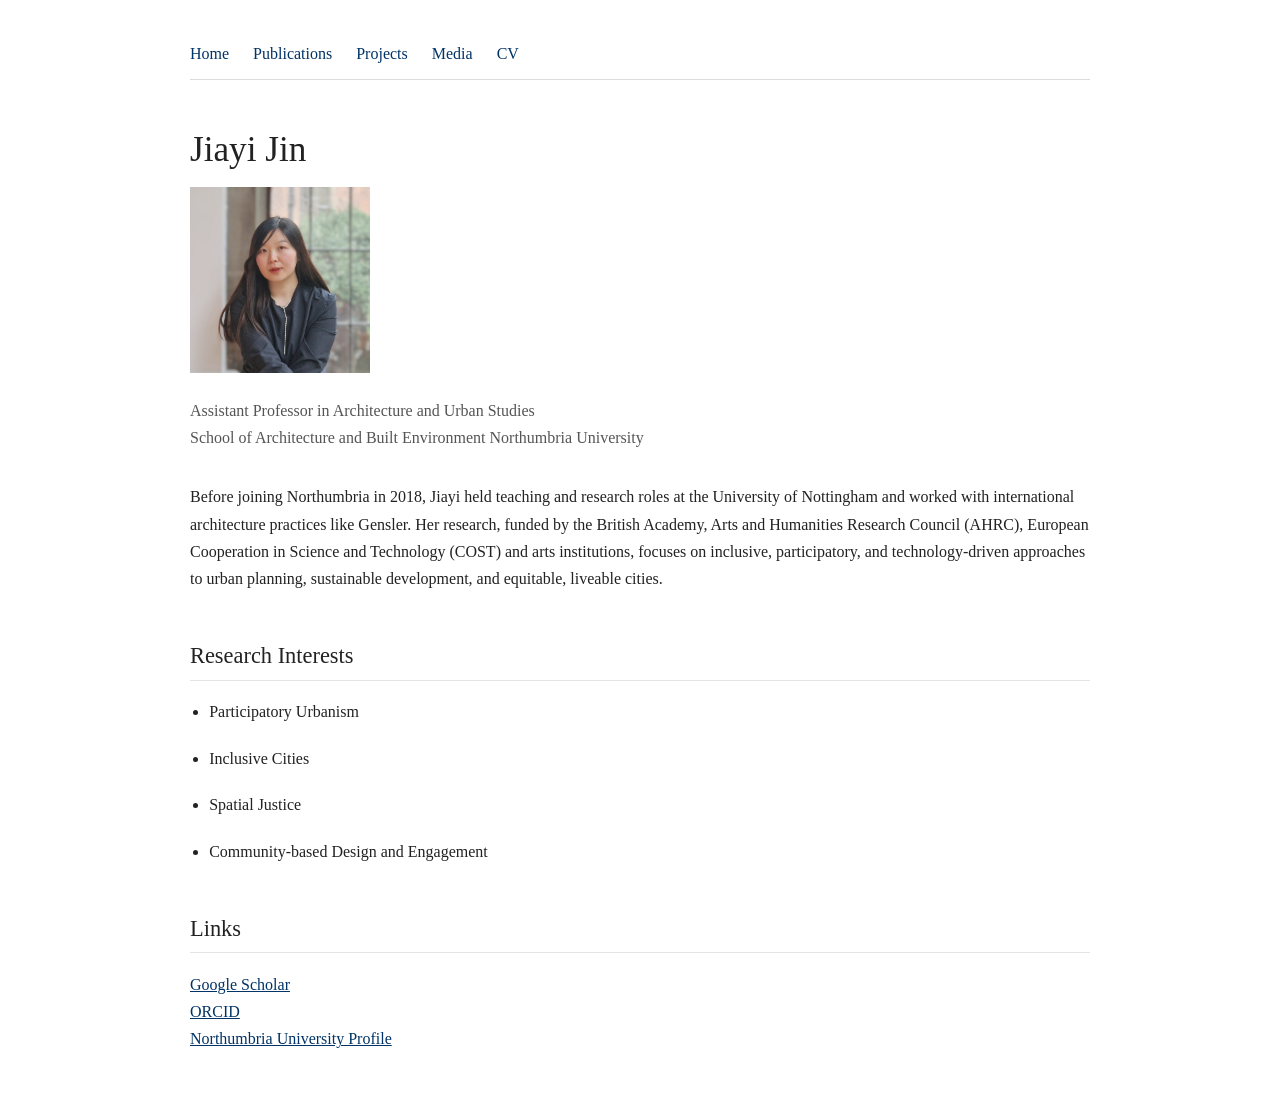
<file: index.html>
<!DOCTYPE html>
<html lang="en">
<head>
  <meta charset="UTF-8">
  <meta name="viewport" content="width=device-width, initial-scale=1.0">
  <title>Jiayi Jin</title>
  <link rel="stylesheet" href="style.css">
</head>
<body>

  <nav>
    <a href="index.html">Home</a>
    <a href="publications.html">Publications</a>
    <a href="projects.html">Projects</a>
    <a href="media.html">Media</a>
    <a href="cv.html">CV</a>
  </nav>

  <h1>Jiayi Jin</h1>

  <img src="images/profile.jpg" width="180">
  
  <p class="subtitle">
    Assistant Professor in Architecture and Urban Studies<br>
    School of Architecture and Built Environment
    Northumbria University
  </p>

  <p>
    Before joining Northumbria in 2018, Jiayi held teaching and research roles at the University of Nottingham and worked with 
    international architecture practices like Gensler. Her research, funded by the British Academy, Arts and Humanities 
    Research Council (AHRC), European Cooperation in Science and Technology (COST) and arts institutions, focuses on inclusive, 
    participatory, and technology-driven approaches to urban planning, sustainable development, and equitable, liveable cities.
  </p>

  <h2>Research Interests</h2>
  <ul class="research-list">
    <li>Participatory Urbanism</li>
    <li>Inclusive Cities</li>
    <li>Spatial Justice</li>
    <li>Community-based Design and Engagement</li>
  </ul>

  <h2>Links</h2>
  <p>
    <a href="https://scholar.google.co.uk/citations?user=h5bJBZEAAAAJ&hl=en">Google Scholar</a><br>
    <a href="https://orcid.org/0000-0002-8009-4814">ORCID</a><br>
    <a href="https://www.northumbria.ac.uk/about-us/our-staff/j/jiayi-jin/" target="_blank">Northumbria University Profile</a>
  </p>

</body>
</html>
</file>
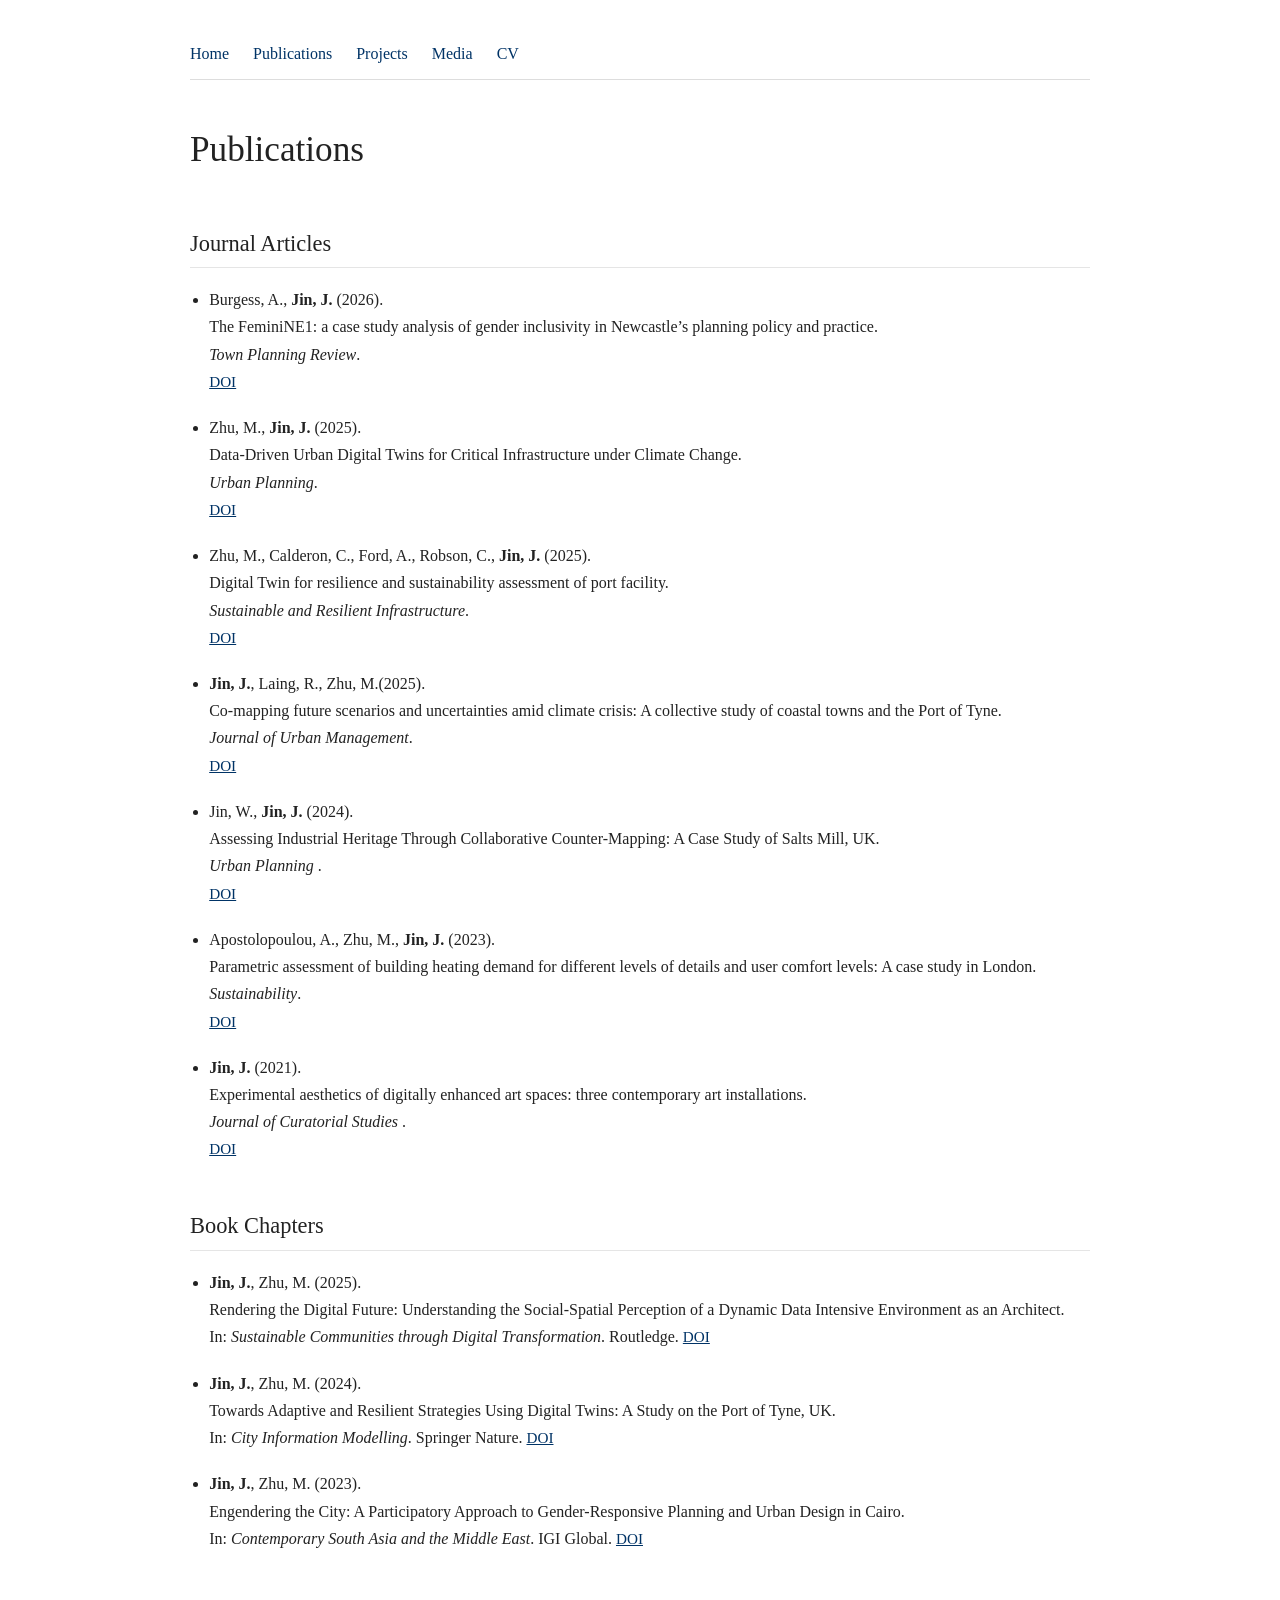
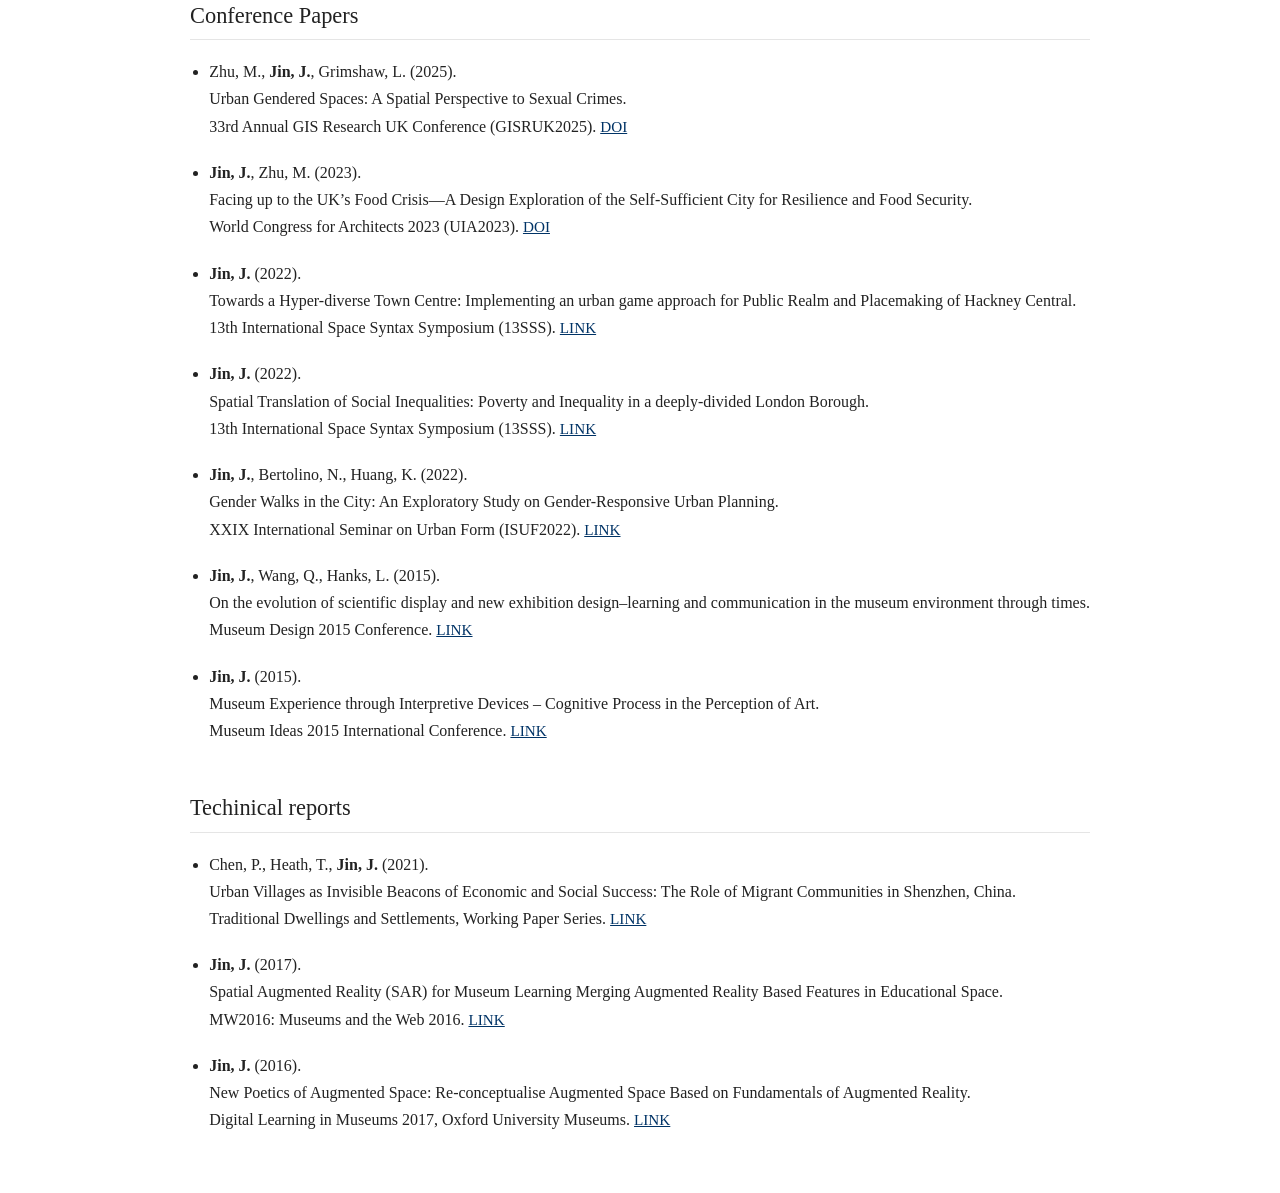
<file: publications.html>
<!DOCTYPE html>
<html lang="en">
<head>
  <meta charset="UTF-8">
  <meta name="viewport" content="width=device-width, initial-scale=1.0">
  <title>Publications - Jiayi Jin</title>
  <link rel="stylesheet" href="style.css">
</head>
<body>

  <nav>
    <a href="index.html">Home</a>
    <a href="publications.html">Publications</a>
    <a href="projects.html">Projects</a>
    <a href="media.html">Media</a>
    <a href="cv.html">CV</a>
  </nav>

  <h1>Publications</h1>

  <h2>Journal Articles</h2>
  <ul>
    <li>
      Burgess, A., <strong>Jin, J.</strong> (2026).<br>
      The FeminiNE1: a case study analysis of gender inclusivity in Newcastle’s planning policy and practice.<br>
      <em>Town Planning Review</em>.<br>
      <span class="small">
        <a href="https://doi.org/10.3828/tpr.2025.53">DOI</a>
      </span>
    </li>
    
    <li>
      Zhu, M., <strong>Jin, J.</strong> (2025).<br>
      Data-Driven Urban Digital Twins for Critical Infrastructure under Climate Change.<br>
      <em>Urban Planning</em>.<br>
      <span class="small">
        <a href="https://doi.org/10.17645/up.10109">DOI</a>
      </span>
    </li>

    <li>
      Zhu, M., Calderon, C., Ford, A., Robson, C., <strong>Jin, J.</strong> (2025).<br>
      Digital Twin for resilience and sustainability assessment of port facility.<br>
      <em>Sustainable and Resilient Infrastructure</em>.<br>
      <span class="small">
        <a href="https://doi.org/10.1080/23789689.2025.2526928">DOI</a>
      </span>
    </li>
    
    <li>
      <strong>Jin, J.</strong>, Laing, R., Zhu, M.(2025).<br>
      Co-mapping future scenarios and uncertainties amid climate crisis: A collective study of coastal towns and the Port of Tyne.<br>
      <em>Journal of Urban Management</em>.<br>
      <span class="small">
        <a href="https://doi.org/10.1016/j.jum.2025.07.002">DOI</a>
      </span>
    </li>
    
    <li>
      Jin, W., <strong>Jin, J.</strong> (2024).<br>
      Assessing Industrial Heritage Through Collaborative Counter-Mapping: A Case Study of Salts Mill, UK.<br>
      <em>Urban Planning </em>.<br>
      <span class="small">
        <a href="https://doi.org/10.17645/up.7976">DOI</a>
      </span>
    </li>

    <li>
      Apostolopoulou, A., Zhu, M., <strong>Jin, J.</strong> (2023).<br>
      Parametric assessment of building heating demand for different levels of details and user comfort levels: A case study in London.<br>
      <em>Sustainability</em>.<br>
      <span class="small">
        <a href="https://doi.org/10.3390/su15108374">DOI</a>
      </span>
    </li>

    <li>
      <strong>Jin, J.</strong> (2021).<br>
      Experimental aesthetics of digitally enhanced art spaces: three contemporary art installations.<br>
      <em>Journal of Curatorial Studies </em>.<br>
      <span class="small">
        <a href="https://www.researchgate.net/profile/Jiayi-Jin/publication/357238319_CURATORIAL_REFLECTIONS_Experimental_aesthetics_of_digitally_enhanced_art_spaces_three_contemporary_art_installations/links/61c28acbc99c4b37eb147ff1/CURATORIAL-REFLECTIONS-Experimental-aesthetics-of-digitally-enhanced-art-spaces-three-contemporary-art-installations.pdf">DOI</a>
      </span>
    </li>   
  </ul>


  <h2>Book Chapters</h2>
  <ul>
    <li>
      <strong>Jin, J.</strong>, Zhu, M. (2025).<br>
      Rendering the Digital Future: Understanding the Social-Spatial Perception of a Dynamic Data Intensive Environment as an Architect.<br>
      In: <em>Sustainable Communities through Digital Transformation</em>. Routledge.
      <span class="small">
      <a href="https://doi.org/10.1201/9781003380559-8">DOI</a>
      </span>
    </li>
    
    <li>
      <strong>Jin, J.</strong>, Zhu, M. (2024).<br>
      Towards Adaptive and Resilient Strategies Using Digital Twins: A Study on the Port of Tyne, UK.<br>
      In: <em>City Information Modelling</em>. Springer Nature.
      <span class="small">
      <a href="https://doi.org/10.1007/978-981-99-9014-6_9">DOI</a>
      </span>
    </li>

    <li>
      <strong>Jin, J.</strong>, Zhu, M. (2023).<br>
      Engendering the City: A Participatory Approach to Gender-Responsive Planning and Urban Design in Cairo.<br>
      In: <em>Contemporary South Asia and the Middle East</em>. IGI Global.
      <span class="small">
      <a href="https://doi.org/10.4018/978-1-6684-6650-6.ch013">DOI</a>
      </span>
    </li>  
  </ul>
 
  <h2>Conference Papers</h2>
  <ul>
    <li>
      Zhu, M., <strong>Jin, J.</strong>, Grimshaw, L. (2025).<br>
      Urban Gendered Spaces: A Spatial Perspective to Sexual Crimes.<br>
      33rd Annual GIS Research UK Conference (GISRUK2025).
      <span class="small">
      <a href="https://doi.org/10.5281/zenodo.15309784">DOI</a>
      </span>
    </li>

    <li>
      <strong>Jin, J.</strong>, Zhu, M. (2023).<br>
      Facing up to the UK’s Food Crisis—A Design Exploration of the Self-Sufficient City for Resilience and Food Security.<br>
      World Congress for Architects 2023 (UIA2023).
      <span class="small">
      <a href="https://doi.org/10.1007/978-3-031-36316-0_33">DOI</a>
      </span>
    </li>

    <li>
      <strong>Jin, J.</strong> (2022).<br>
     Towards a Hyper-diverse Town Centre: Implementing an urban game approach for Public Realm and Placemaking of Hackney Central.<br>
     13th International Space Syntax Symposium (13SSS).
      <span class="small">
      <a href="https://www.hvl.no/siteassets/hvl-internett/arrangement/2022/13sss/538jin.pdf">LINK</a>
      </span>
    </li>

    <li>
      <strong>Jin, J.</strong> (2022).<br>
     Spatial Translation of Social Inequalities: Poverty and Inequality in a deeply-divided London Borough.<br>
     13th International Space Syntax Symposium (13SSS).
      <span class="small">
      <a href="https://www.hvl.no/siteassets/hvl-internett/arrangement/2022/13sss/537jin.pdf">LINK</a>
      </span>
    </li>

    <li>
      <strong>Jin, J.</strong>, Bertolino, N., Huang, K. (2022).<br>
     Gender Walks in the City: An Exploratory Study on Gender-Responsive Urban Planning.<br>
     XXIX International Seminar on Urban Form (ISUF2022).
      <span class="small">
      <a href="https://raf.arh.bg.ac.rs/bitstream/id/8254/ISUF_2022_N.Mitrovic.pdf">LINK</a>
      </span>
    </li>

    <li>
      <strong>Jin, J.</strong>, Wang, Q., Hanks, L. (2015).<br>
     On the evolution of scientific display and new exhibition design–learning and communication in the museum environment through times.<br>
     Museum Design 2015 Conference.
      <span class="small">
      <a href="https://www.researchgate.net/profile/Jiayi-Jin/publication/308632828_On_the_Evolution_of_Scientific_Display_and_New_Exhibition_Design_-_Learning_and_Communication_in_the_Museum_Environment_through_Times/links/5c69d65c299bf1e3a5af040f/On-the-Evolution-of-Scientific-Display-and-New-Exhibition-Design-Learning-and-Communication-in-the-Museum-Environment-through-Times.pdf">LINK</a>
      </span>
    </li>

    <li>
      <strong>Jin, J.</strong> (2015).<br>
     Museum Experience through Interpretive Devices – Cognitive Process in the Perception of Art.<br>
     Museum Ideas 2015 International Conference.
      <span class="small">
      <a href="https://www.researchgate.net/profile/Jiayi-Jin/publication/308697699_Museum_Experience_through_Interpretive_Devices_-_Cognitive_Process_in_the_Perception_of_Art/links/57ebe8ce08ae92eb4d263b5d/Museum-Experience-through-Interpretive-Devices-Cognitive-Process-in-the-Perception-of-Art.pdf">LINK</a>
      </span>
    </li>
  </ul>


  <h2>Techinical reports</h2>
  <ul>
    <li>
     Chen, P., Heath, T., <strong>Jin, J.</strong> (2021).<br>
     Urban Villages as Invisible Beacons of Economic and Social Success: The Role of Migrant Communities in Shenzhen, China.<br>
     Traditional Dwellings and Settlements, Working Paper Series.
      <span class="small">
      <a href="https://www.researchgate.net/profile/Maye-Yehia/publication/365354915_BETWEEN_INTEGRATION_AND_SEGREGATION_OF_NEW_TRADITIONS_THE_CASE_OF_THE_SYRIAN_REFUGEES'_SETTLEMENTS_IN_EGYPT/links/637154e42f4bca7fd058f4a3/BETWEEN-INTEGRATION-AND-SEGREGATION-OF-NEW-TRADITIONS-THE-CASE-OF-THE-SYRIAN-REFUGEES-SETTLEMENTS-IN-EGYPT.pdf">LINK</a>
      </span>
    </li>

    <li>
     <strong>Jin, J.</strong> (2017).<br>
     Spatial Augmented Reality (SAR) for Museum Learning Merging Augmented Reality Based Features in Educational Space.<br>
     MW2016: Museums and the Web 2016.
      <span class="small">
      <a href="https://www.researchgate.net/publication/319472206_New_Poetics_of_Augmented_Space_Re-conceptualise_Augmented_Space_Based_on_Fundamentals_of_Augmented_Reality">LINK</a>
      </span>
    </li>    

    <li>
     <strong>Jin, J.</strong> (2016).<br>
     New Poetics of Augmented Space: Re-conceptualise Augmented Space Based on Fundamentals of Augmented Reality.<br>
     Digital Learning in Museums 2017, Oxford University Museums.
      <span class="small">
      <a href="https://www.researchgate.net/publication/319494064_Spatial_Augmented_Reality_SAR_for_Museum_Learning_Merging_with_AR-based_Features_in_an_Educational_Space">LINK</a>
      </span>
    </li>   
  </ul>

  </body>
</html>
</file>
<file: style.css>
body {
  font-family: Georgia, "Times New Roman", serif;
  max-width: 900px;
  margin: 0 auto;
  padding: 40px 20px;
  line-height: 1.7;
  color: #222;
  background-color: #ffffff;
}

nav {
  margin-bottom: 40px;
  padding-bottom: 12px;
  border-bottom: 1px solid #ddd;
}

nav a {
  margin-right: 20px;
  text-decoration: none;
  color: #003366;
  font-weight: normal;
}

nav a:hover {
  text-decoration: underline;
}

h1 {
  font-size: 2.2rem;
  margin-bottom: 0.2em;
  font-weight: normal;
}

h2 {
  font-size: 1.4rem;
  margin-top: 2em;
  margin-bottom: 0.8em;
  font-weight: normal;
  border-bottom: 1px solid #e5e5e5;
  padding-bottom: 0.2em;
}

p {
  margin-bottom: 1.2em;
}

ul {
  padding-left: 1.2em;
}

li {
  margin-bottom: 0.8em;
}

.subtitle {
  color: #555;
  margin-bottom: 2em;
}

.small {
  color: #666;
  font-size: 0.95rem;
}

a {
  color: #003366;
}

li {
  margin-bottom: 1.2em;
}

em {
  font-style: italic;
}
</file>
